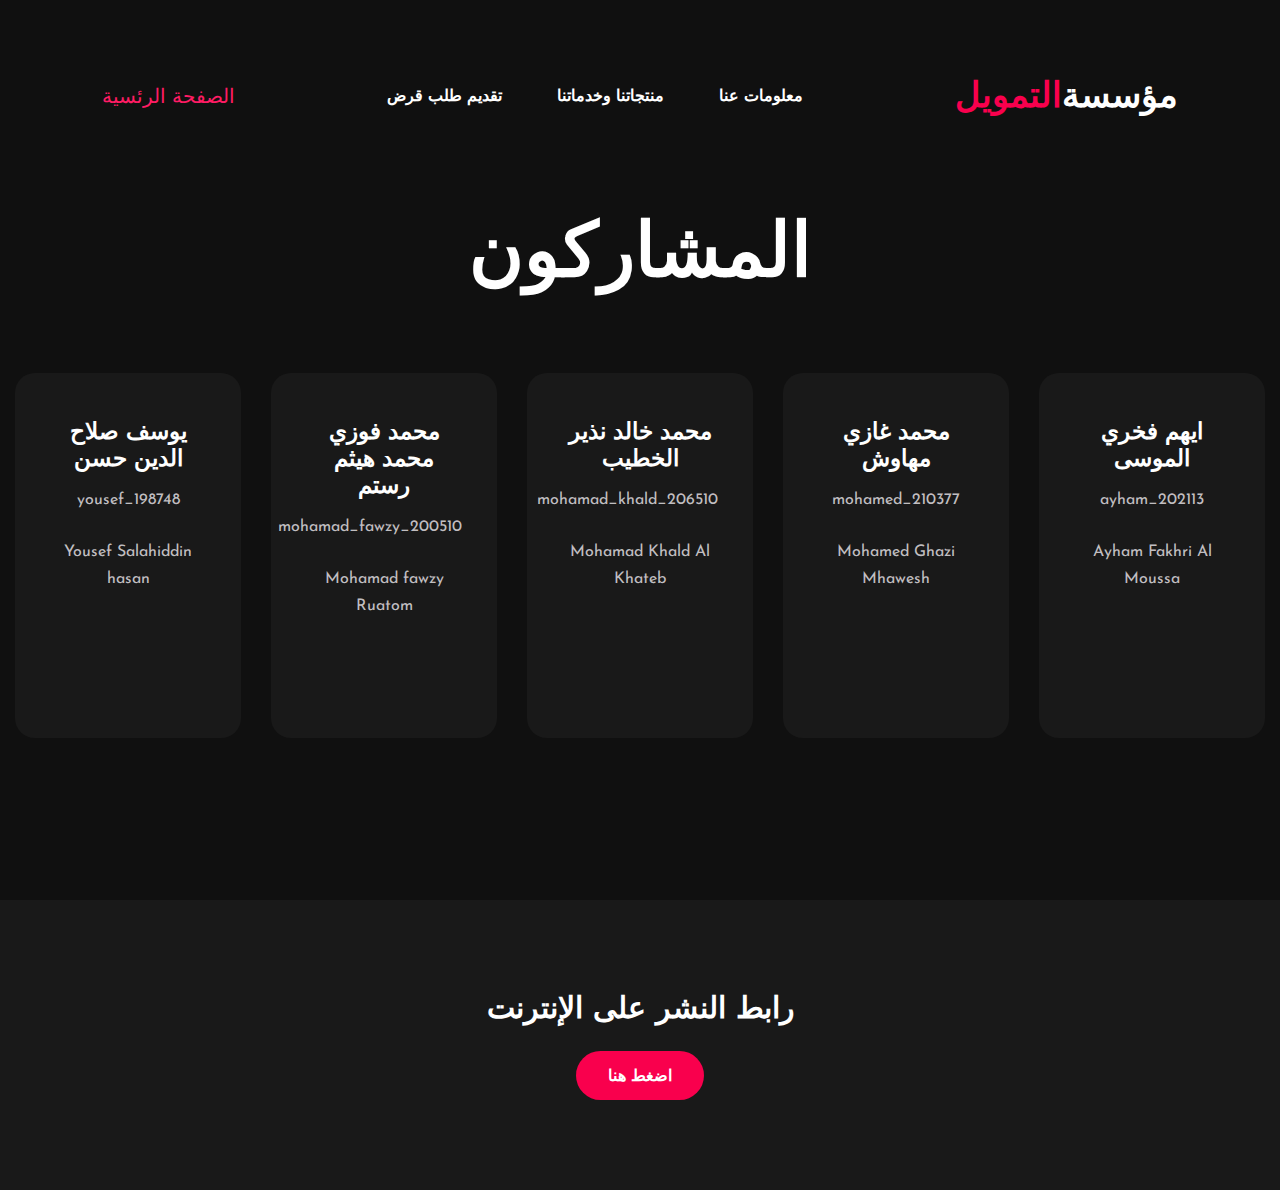
<file: index.html>
<!DOCTYPE html>
<html>
<head>
	<meta charset="utf-8">
	<title>Home</title>
	<link rel="stylesheet" type="text/css" href="css/style.css">

	<link rel="preconnect" href="https://fonts.gstatic.com">
  <link href="https://fonts.googleapis.com/css2?family=Josefin+Sans:ital,wght@0,100;0,200;0,300;0,400;0,500;0,600;0,700;1,100;1,200;1,300;1,400;1,500;1,600;1,700&display=swap" rel="stylesheet">

  <link rel="stylesheet" href="https://cdnjs.cloudflare.com/ajax/libs/font-awesome/5.15.3/css/all.min.css" integrity="sha512-iBBXm8fW90+nuLcSKlbmrPcLa0OT92xO1BIsZ+ywDWZCvqsWgccV3gFoRBv0z+8dLJgyAHIhR35VZc2oM/gI1w==" crossorigin="anonymous" referrerpolicy="no-referrer" />

</head>
<body>
	

	<div class="hero">
		<nav>
			<h2 class="logo">مؤسسة<span>التمويل</span></h2>
			<ul>
				
				<li><a href="aboutus.html">معلومات عنا</a></li>
				<li><a href="products.html">منتجاتنا وخدماتنا</a></li>
				<li><a href="Req_Loan.html">تقديم طلب قرض</a></li>
				
			</ul>
			<a href="index.html" class="btn">الصفحة الرئسية</a>
		</nav>
		<div class="service">
			<div class="title">
				<h2>المشاركون</h2>
			</div>
	
			<div class="box">
				<div class="card">
					<i class="far fa-user"></i>
					<h5>ايهم فخري الموسى</h5>
					<div class="pra">
						<p>ayham_202113</p>
						<p>Ayham Fakhri Al Moussa</p>
	
						
					</div>
				</div>
				
				
	
				<div class="card">
					<i class="far fa-user"></i>
					<h5>محمد غازي مهاوش</h5>
					<div class="pra">
						<p>mohamed_210377</p>
						<p>Mohamed Ghazi Mhawesh</p>
	
						
					</div>
				</div>
	
				<div class="card">
					<i class="far fa-user"></i>
					<h5>محمد خالد نذير الخطيب</h5>
					<div class="pra">
						<p>mohamad_khald_206510</p>
						<p>Mohamad Khald Al Khateb</p>
	
						
					</div>
				</div>
				<div class="card">
					<i class="far fa-user"></i>
					<h5>محمد فوزي محمد هيثم رستم </h5>
					<div class="pra">
						<p>mohamad_fawzy_200510</p>
						<p>Mohamad fawzy Ruatom</p>
	
						
					</div>
				</div>
				<div class="card">
					<i class="far fa-user"></i>
					<h5>يوسف صلاح الدين حسن </h5>
					<div class="pra">
						<p>yousef_198748</p>
						<p>Yousef Salahiddin hasan
						</p>
	
						
					</div>
				</div>
			</div>
		</div>

		
	</div>


	
	<div class="contact-me">
		<p>رابط النشر على الإنترنت</p>
		<a class="button-two" href="https://ayhamgitt.github.io/IWB202Homework/">اضغط هنا</a>
	</div>

</body>
</html>
</file>
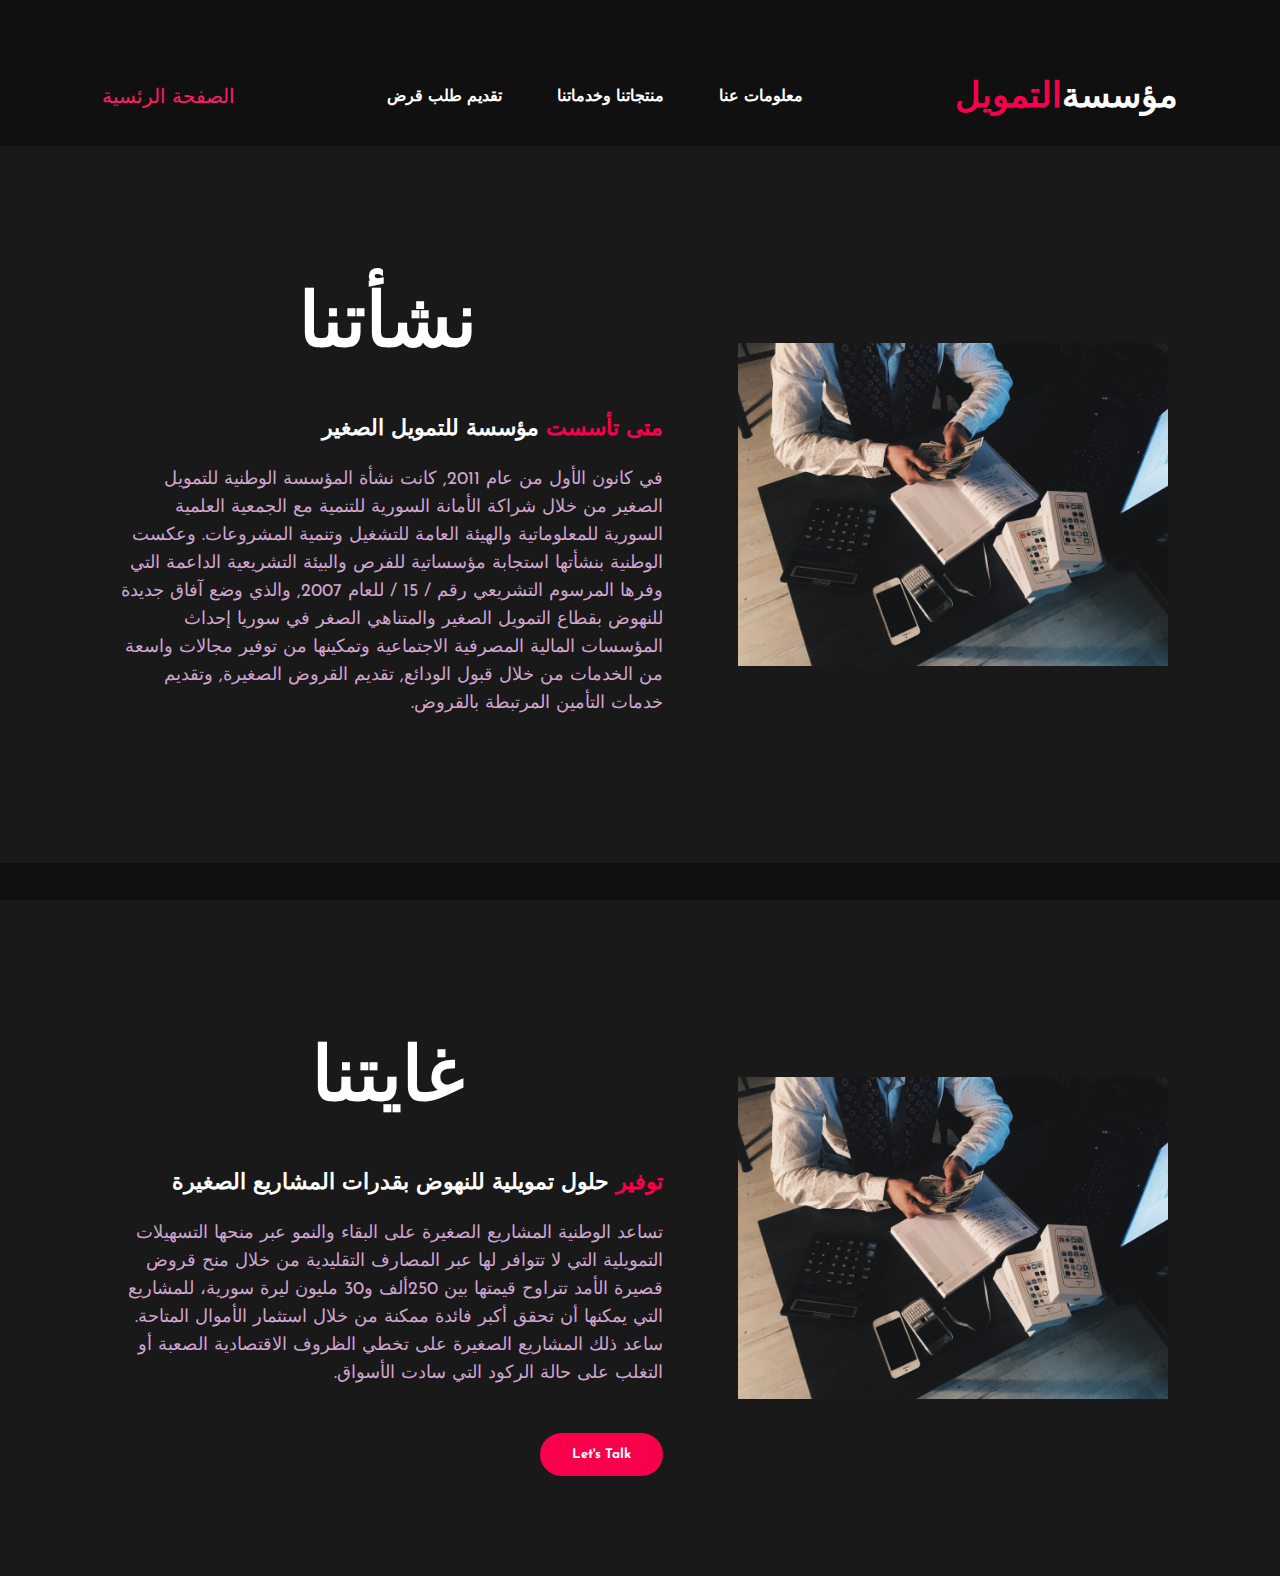
<file: aboutus.html>
<!DOCTYPE html>
<html>
<head>
	<meta charset="utf-8">
	<title>About us</title>
	<link rel="stylesheet" type="text/css" href="css/style.css">

	<link rel="preconnect" href="https://fonts.gstatic.com">
  <link href="https://fonts.googleapis.com/css2?family=Josefin+Sans:ital,wght@0,100;0,200;0,300;0,400;0,500;0,600;0,700;1,100;1,200;1,300;1,400;1,500;1,600;1,700&display=swap" rel="stylesheet">

  <link rel="stylesheet" href="https://cdnjs.cloudflare.com/ajax/libs/font-awesome/5.15.3/css/all.min.css" integrity="sha512-iBBXm8fW90+nuLcSKlbmrPcLa0OT92xO1BIsZ+ywDWZCvqsWgccV3gFoRBv0z+8dLJgyAHIhR35VZc2oM/gI1w==" crossorigin="anonymous" referrerpolicy="no-referrer" />

</head>
<body>
	

	<div class="hero">
		<nav>
			<h2 class="logo">مؤسسة<span>التمويل</span></h2>
			<ul>
				
				<li><a href="aboutus.html">معلومات عنا</a></li>
				<li><a href="products.html">منتجاتنا وخدماتنا</a></li>
				<li><a href="Req_Loan.html">تقديم طلب قرض</a></li>
				
			</ul>
			<a href="index.html" class="btn">الصفحة الرئسية</a>
		</nav>
        	
	<section class="about">
		<div class="main">
			<img src="img/main-img.jpg">
			<div class="about-text">
				<h2>نشأتنا</h2>
				<h5><span>متى تأسست </span>	

                    مؤسسة للتمويل الصغير </h5>
				<p>في كانون الأول من عام 2011, كانت نشأة المؤسسة الوطنية للتمويل الصغير من خلال شراكة الأمانة السورية للتنمية مع الجمعية العلمية السورية للمعلوماتية والهيئة العامة للتشغيل وتنمية المشروعات. وعكست الوطنية بنشأتها استجابة مؤسساتية للفرص والبيئة التشريعية الداعمة التي وفرها المرسوم التشريعي رقم / 15 / للعام 2007, والذي وضع آفاق جديدة للنهوض بقطاع التمويل الصغير والمتناهي الصغر في سوريا إحداث المؤسسات المالية المصرفية الاجتماعية وتمكينها من توفير مجالات واسعة من الخدمات من خلال قبول الودائع, تقديم القروض الصغيرة, وتقديم خدمات التأمين المرتبطة بالقروض.</p>
				
			</div>
            
		</div>
	</section>
		

		
	</div>

	
	<section class="about">
		<div class="main">
			<img src="img/main-img.jpg">
			<div class="about-text">
				<h2>غايتنا</h2>
				<h5> <span>توفير</span> حلول تمويلية للنهوض بقدرات المشاريع الصغيرة </h5>
				<p>تساعد الوطنية المشاريع الصغيرة على البقاء والنمو عبر منحها التسهيلات التمويلية التي لا تتوافر لها عبر المصارف التقليدية من خلال منح قروض قصيرة الأمد تتراوح قيمتها بين 250ألف و30 مليون ليرة سورية، للمشاريع التي يمكنها أن تحقق أكبر فائدة ممكنة من خلال استثمار الأموال المتاحة.  ساعد ذلك المشاريع الصغيرة على تخطي الظروف الاقتصادية الصعبة أو التغلب على حالة الركود التي سادت الأسواق.</p>
				<button type="button">Let's Talk</button>
			</div>
		</div>
	</section>
</body>
</html>
</file>
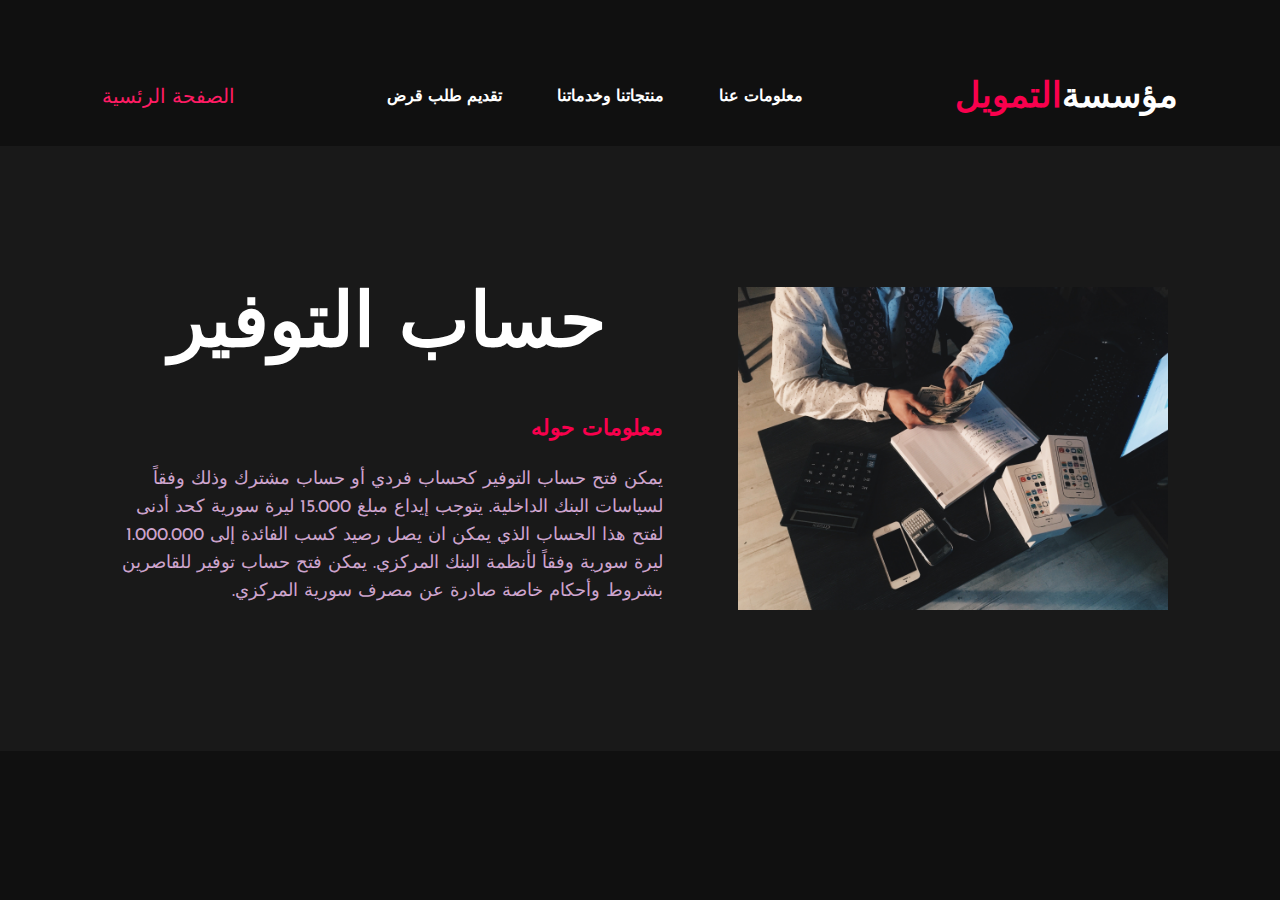
<file: product1.html>
<!DOCTYPE html>
<html>
<head>
	<meta charset="utf-8">
	<title>Saving Account</title>
	<link rel="stylesheet" type="text/css" href="css/style.css">

	<link rel="preconnect" href="https://fonts.gstatic.com">
  <link href="https://fonts.googleapis.com/css2?family=Josefin+Sans:ital,wght@0,100;0,200;0,300;0,400;0,500;0,600;0,700;1,100;1,200;1,300;1,400;1,500;1,600;1,700&display=swap" rel="stylesheet">

  <link rel="stylesheet" href="https://cdnjs.cloudflare.com/ajax/libs/font-awesome/5.15.3/css/all.min.css" integrity="sha512-iBBXm8fW90+nuLcSKlbmrPcLa0OT92xO1BIsZ+ywDWZCvqsWgccV3gFoRBv0z+8dLJgyAHIhR35VZc2oM/gI1w==" crossorigin="anonymous" referrerpolicy="no-referrer" />

</head>
<body>
	

	<div class="hero">
		<nav>
			<h2 class="logo">مؤسسة<span>التمويل</span></h2>
			<ul>
				
				<li><a href="aboutus.html">معلومات عنا</a></li>
				<li><a href="products.html">منتجاتنا وخدماتنا</a></li>
				<li><a href="Req_Loan.html">تقديم طلب قرض</a></li>
				
			</ul>
			<a href="index.html" class="btn">الصفحة الرئسية</a>
		</nav>
        <section class="about">
			<div class="main">
				<img src="img/main-img.jpg">
				<div class="about-text">
					<h2>حساب التوفير</h2>
					<h5><span>معلومات حوله </span>	
	
						 </h5>
					<p>يمكن فتح حساب التوفير كحساب فردي أو حساب مشترك وذلك وفقاً لسياسات البنك الداخلية.
                        يتوجب إيداع مبلغ 15.000 ليرة سورية كحد أدنى لفتح هذا الحساب الذي يمكن ان يصل رصيد كسب الفائدة إلى 1.000.000 ليرة سورية وفقاً لأنظمة البنك المركزي.
                        يمكن فتح حساب توفير للقاصرين بشروط وأحكام خاصة صادرة عن مصرف سورية المركزي.</p>
					
				</div>
				
			</div>
		</section>
            
     </div>




</body>
</html>
</file>
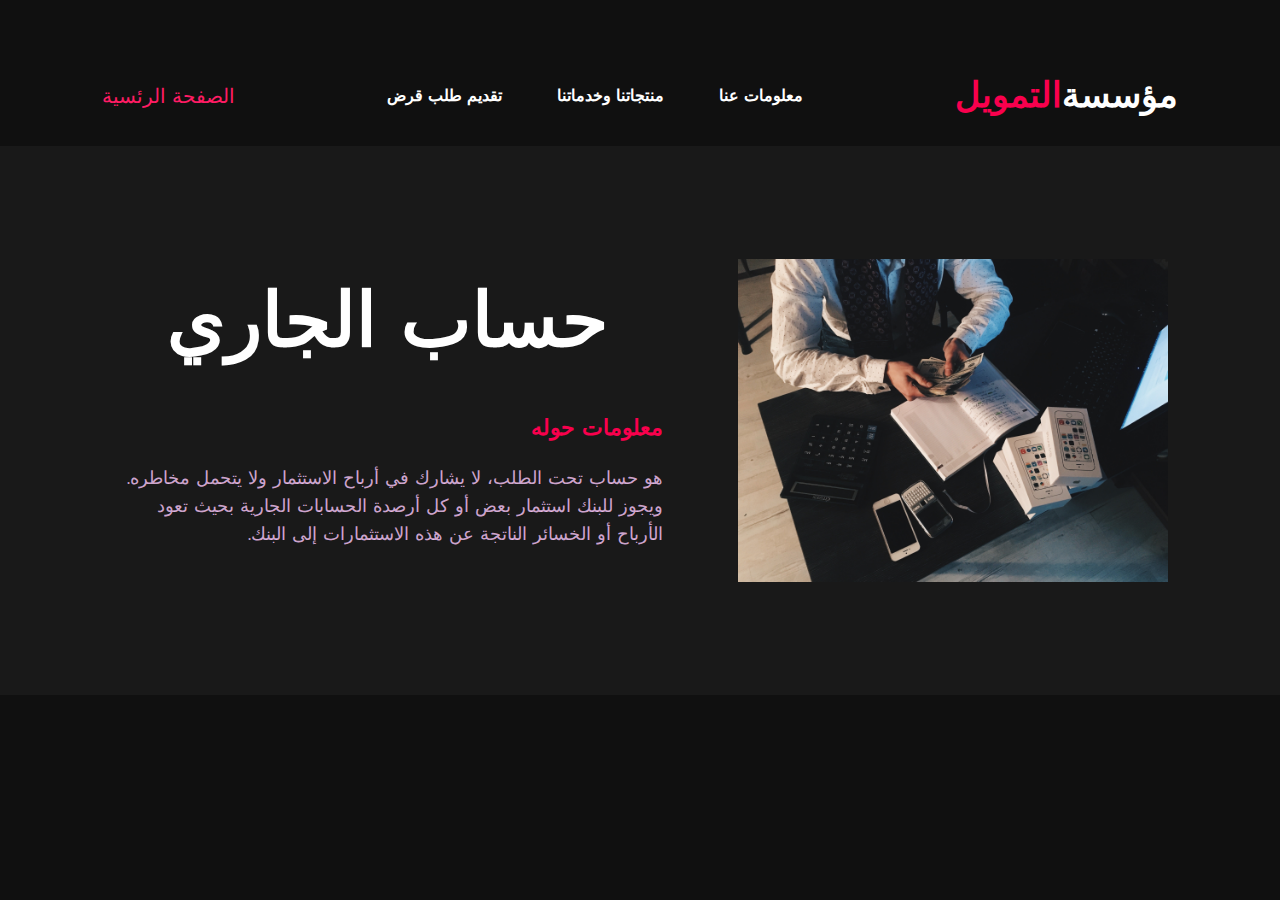
<file: product2.html>
<!DOCTYPE html>
<html>
<head>
	<meta charset="utf-8">
	<title>Current Account </title>
	<link rel="stylesheet" type="text/css" href="css/style.css">

	<link rel="preconnect" href="https://fonts.gstatic.com">
  <link href="https://fonts.googleapis.com/css2?family=Josefin+Sans:ital,wght@0,100;0,200;0,300;0,400;0,500;0,600;0,700;1,100;1,200;1,300;1,400;1,500;1,600;1,700&display=swap" rel="stylesheet">

  <link rel="stylesheet" href="https://cdnjs.cloudflare.com/ajax/libs/font-awesome/5.15.3/css/all.min.css" integrity="sha512-iBBXm8fW90+nuLcSKlbmrPcLa0OT92xO1BIsZ+ywDWZCvqsWgccV3gFoRBv0z+8dLJgyAHIhR35VZc2oM/gI1w==" crossorigin="anonymous" referrerpolicy="no-referrer" />

</head>
<body>
	

	<div class="hero">
		<nav>
			<h2 class="logo">مؤسسة<span>التمويل</span></h2>
			<ul>
				
				<li><a href="aboutus.html">معلومات عنا</a></li>
				<li><a href="products.html">منتجاتنا وخدماتنا</a></li>
				<li><a href="Req_Loan.html">تقديم طلب قرض</a></li>
				
			</ul>
			<a href="index.html" class="btn">الصفحة الرئسية</a>
		</nav>
        <section class="about">
			<div class="main">
				<img src="img/main-img.jpg">
				<div class="about-text">
					<h2>حساب الجاري</h2>
					<h5><span>معلومات حوله </span>	
	
						 </h5>
					<p>هو حساب تحت الطلب، لا يشارك في أرباح الاستثمار ولا يتحمل مخاطره. ويجوز للبنك استثمار بعض أو كل أرصدة الحسابات الجارية بحيث

                        تعود الأرباح أو الخسائر الناتجة عن هذه الاستثمارات إلى البنك.</p>
					
				</div>
				
			</div>
		</section>
            
     </div>




</body>
</html>
</file>
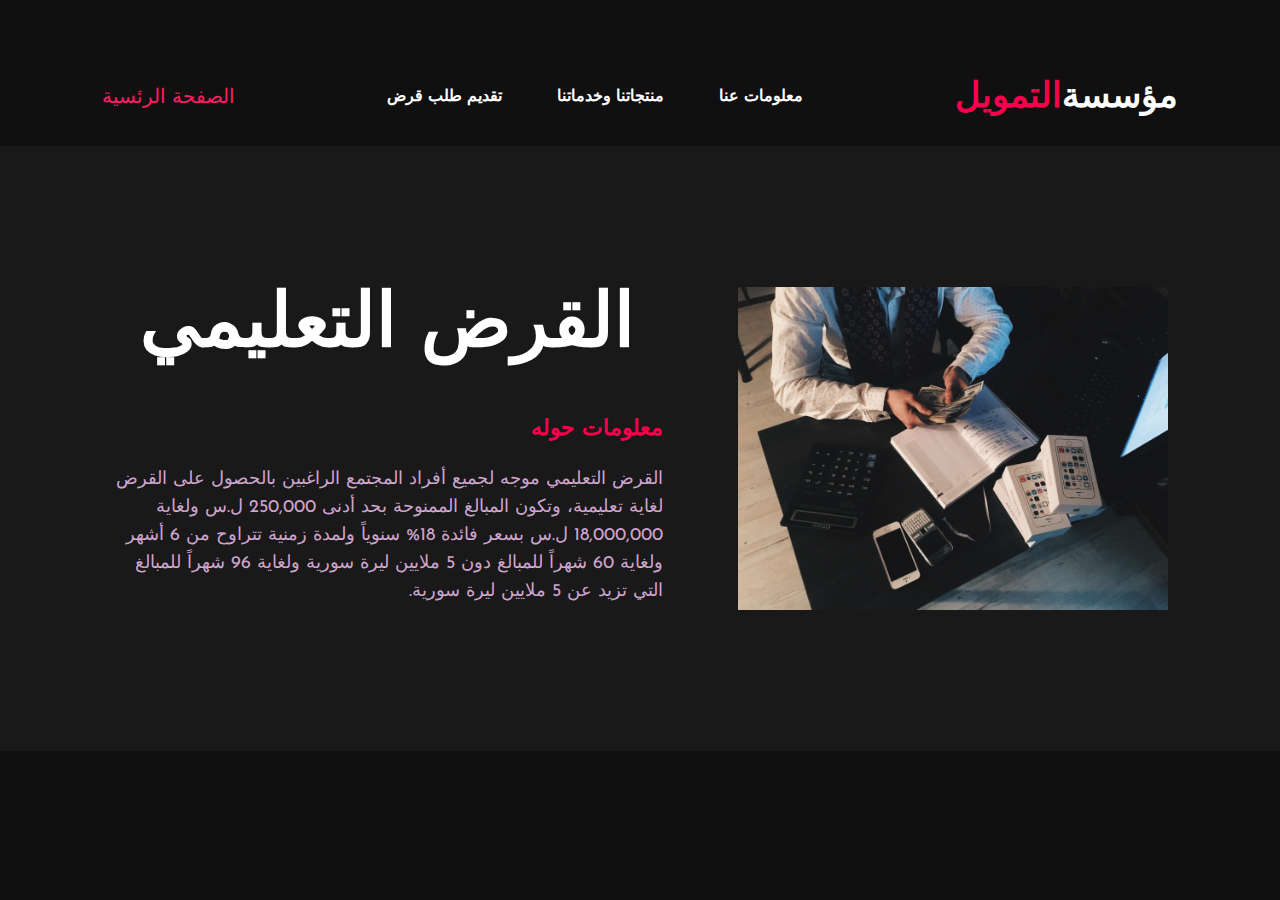
<file: product3.html>
<!DOCTYPE html>
<html>
<head>
	<meta charset="utf-8">
	<title> Educational Loan </title>
	<link rel="stylesheet" type="text/css" href="css/style.css">

	<link rel="preconnect" href="https://fonts.gstatic.com">
  <link href="https://fonts.googleapis.com/css2?family=Josefin+Sans:ital,wght@0,100;0,200;0,300;0,400;0,500;0,600;0,700;1,100;1,200;1,300;1,400;1,500;1,600;1,700&display=swap" rel="stylesheet">

  <link rel="stylesheet" href="https://cdnjs.cloudflare.com/ajax/libs/font-awesome/5.15.3/css/all.min.css" integrity="sha512-iBBXm8fW90+nuLcSKlbmrPcLa0OT92xO1BIsZ+ywDWZCvqsWgccV3gFoRBv0z+8dLJgyAHIhR35VZc2oM/gI1w==" crossorigin="anonymous" referrerpolicy="no-referrer" />

</head>
<body>
	

	<div class="hero">
		<nav>
			<h2 class="logo">مؤسسة<span>التمويل</span></h2>
			<ul>
				
				<li><a href="aboutus.html">معلومات عنا</a></li>
				<li><a href="products.html">منتجاتنا وخدماتنا</a></li>
				<li><a href="Req_Loan.html">تقديم طلب قرض</a></li>
				
			</ul>
			<a href="index.html" class="btn">الصفحة الرئسية</a>
		</nav>
        <section class="about">
			<div class="main">
				<img src="img/main-img.jpg">
				<div class="about-text">
					<h2>القرض التعليمي</h2>
					<h5><span>معلومات حوله </span>	
	
						 </h5>
					<p>القرض التعليمي موجه لجميع أفراد المجتمع الراغبين بالحصول على القرض لغاية تعليمية، وتكون المبالغ الممنوحة بحد أدنى 250,000 ل.س ولغاية 18,000,000 ل.س بسعر فائدة 18% سنوياً ولمدة زمنية تتراوح من 6 أشهر ولغاية 60 شهراً للمبالغ دون 5 ملايين ليرة سورية ولغاية 96 شهراً للمبالغ التي تزيد عن 5 ملايين ليرة سورية.
                        </p>
					
				</div>
				
			</div>
		</section>
            
     </div>




</body>
</html>
</file>
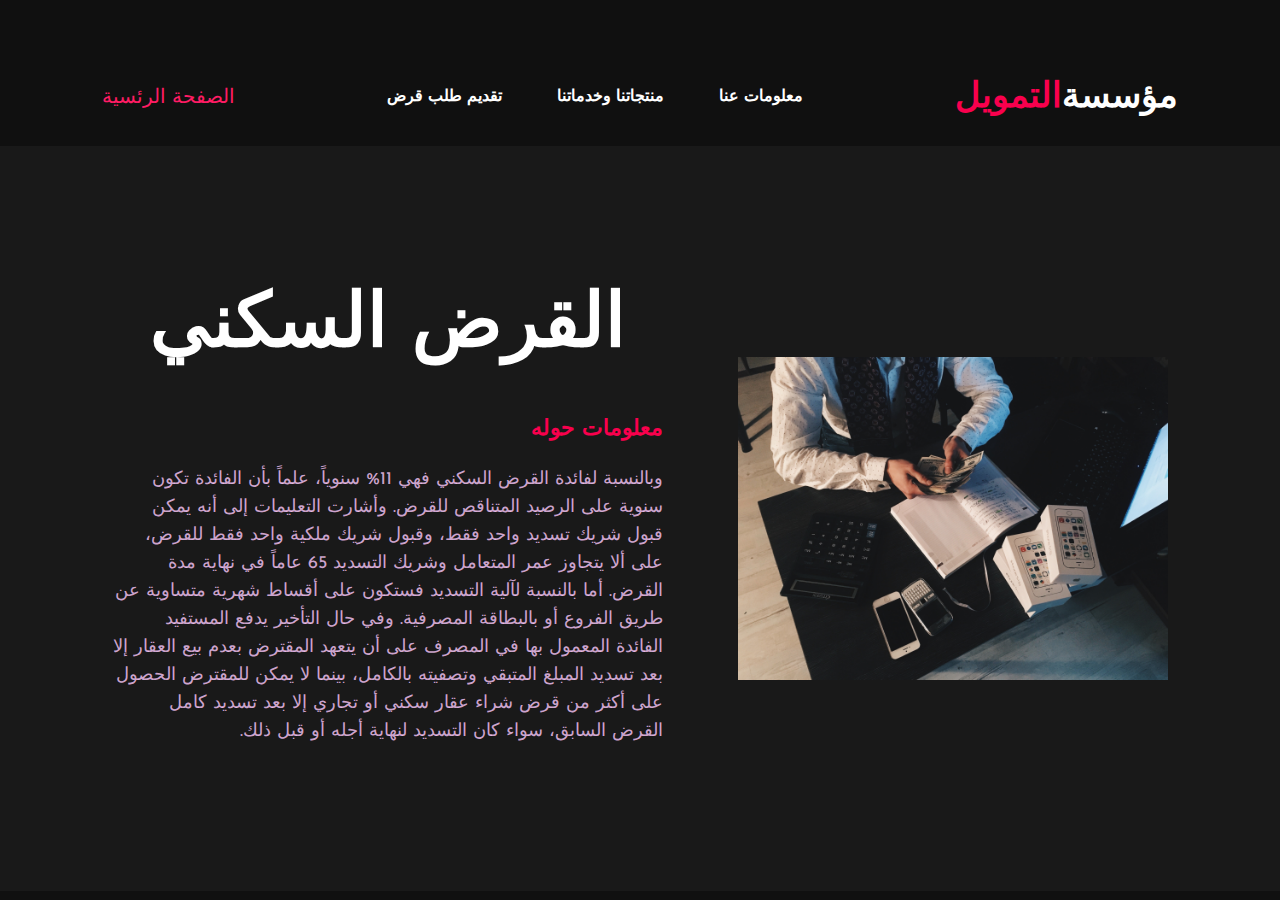
<file: product4.html>
<!DOCTYPE html>
<html>
<head>
	<meta charset="utf-8">
	<title> Home Loan</title>
	<link rel="stylesheet" type="text/css" href="css/style.css">

	<link rel="preconnect" href="https://fonts.gstatic.com">
  <link href="https://fonts.googleapis.com/css2?family=Josefin+Sans:ital,wght@0,100;0,200;0,300;0,400;0,500;0,600;0,700;1,100;1,200;1,300;1,400;1,500;1,600;1,700&display=swap" rel="stylesheet">

  <link rel="stylesheet" href="https://cdnjs.cloudflare.com/ajax/libs/font-awesome/5.15.3/css/all.min.css" integrity="sha512-iBBXm8fW90+nuLcSKlbmrPcLa0OT92xO1BIsZ+ywDWZCvqsWgccV3gFoRBv0z+8dLJgyAHIhR35VZc2oM/gI1w==" crossorigin="anonymous" referrerpolicy="no-referrer" />

</head>
<body>


	<div class="hero">
		<nav>
			<h2 class="logo">مؤسسة<span>التمويل</span></h2>
			<ul>
				
				<li><a href="aboutus.html">معلومات عنا</a></li>
				<li><a href="products.html">منتجاتنا وخدماتنا</a></li>
				<li><a href="Req_Loan.html">تقديم طلب قرض</a></li>
				
			</ul>
			<a href="index.html" class="btn">الصفحة الرئسية</a>
		</nav>
        <section class="about">
			<div class="main">
				<img src="img/main-img.jpg">
				<div class="about-text">
					<h2>القرض السكني</h2>
					<h5><span>معلومات حوله </span>	
	
						 </h5>
					<p>وبالنسبة لفائدة القرض السكني فهي 11% سنوياً، علماً بأن الفائدة تكون سنوية على الرصيد المتناقص للقرض.

                        وأشارت التعليمات إلى أنه يمكن قبول شريك تسديد واحد فقط، وقبول شريك ملكية واحد فقط للقرض، على ألا يتجاوز عمر المتعامل وشريك التسديد 65 عاماً في نهاية مدة القرض.
                        
                        أما بالنسبة لآلية التسديد فستكون على أقساط شهرية متساوية عن طريق الفروع أو بالبطاقة المصرفية.
                        
                        وفي حال التأخير يدفع المستفيد الفائدة المعمول بها في المصرف على أن يتعهد المقترض بعدم بيع العقار إلا بعد تسديد المبلغ المتبقي وتصفيته بالكامل، بينما لا يمكن للمقترض الحصول على أكثر من قرض شراء عقار سكني أو تجاري إلا بعد تسديد كامل القرض السابق، سواء كان التسديد لنهاية أجله أو قبل ذلك. </p>
					
				</div>
				
			</div>
		</section>
            
     </div>




</body>
</html>
</file>
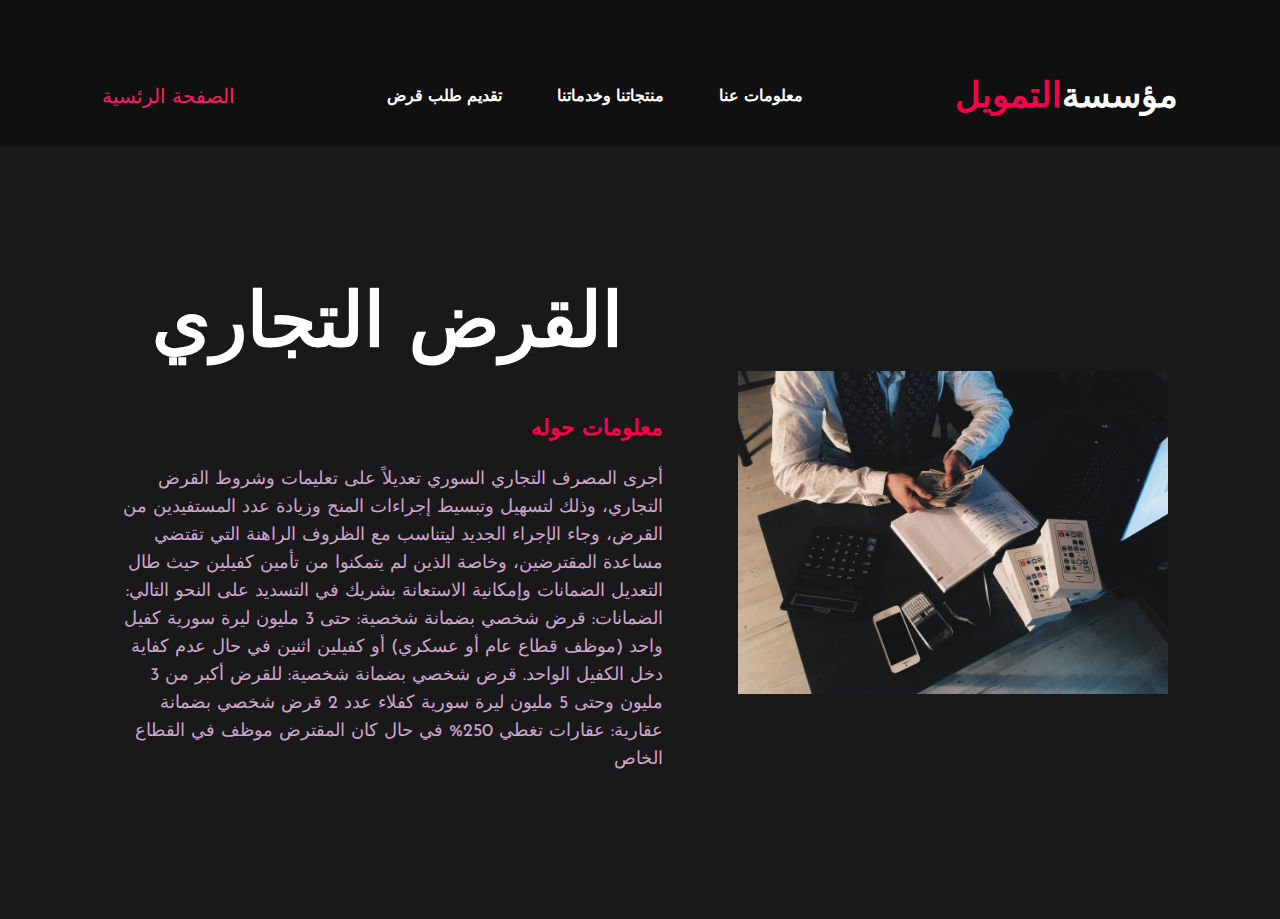
<file: product5.html>
<!DOCTYPE html>
<html>
<head>
	<meta charset="utf-8">
	<title>  commercial Loan</title>
	<link rel="stylesheet" type="text/css" href="css/style.css">

	<link rel="preconnect" href="https://fonts.gstatic.com">
  <link href="https://fonts.googleapis.com/css2?family=Josefin+Sans:ital,wght@0,100;0,200;0,300;0,400;0,500;0,600;0,700;1,100;1,200;1,300;1,400;1,500;1,600;1,700&display=swap" rel="stylesheet">

  <link rel="stylesheet" href="https://cdnjs.cloudflare.com/ajax/libs/font-awesome/5.15.3/css/all.min.css" integrity="sha512-iBBXm8fW90+nuLcSKlbmrPcLa0OT92xO1BIsZ+ywDWZCvqsWgccV3gFoRBv0z+8dLJgyAHIhR35VZc2oM/gI1w==" crossorigin="anonymous" referrerpolicy="no-referrer" />

</head>
<body>


	<div class="hero">
		<nav>
			<h2 class="logo">مؤسسة<span>التمويل</span></h2>
			<ul>
				
				<li><a href="aboutus.html">معلومات عنا</a></li>
				<li><a href="products.html">منتجاتنا وخدماتنا</a></li>
				<li><a href="Req_Loan.html">تقديم طلب قرض</a></li>
				
			</ul>
			<a href="index.html" class="btn">الصفحة الرئسية</a>
		</nav>
        <section class="about">
			<div class="main">
				<img src="img/main-img.jpg">
				<div class="about-text">
					<h2>القرض التجاري</h2>
					<h5><span>معلومات حوله </span>	
	
						 </h5>
					<p>

                        أجرى المصرف التجاري السوري تعديلاً على تعليمات وشروط القرض التجاري، وذلك لتسهيل وتبسيط إجراءات المنح وزيادة عدد المستفيدين من القرض، وجاء الإجراء الجديد ليتناسب مع الظروف الراهنة التي تقتضي مساعدة المقترضين، وخاصة الذين لم يتمكنوا من تأمين كفيلين حيث طال التعديل الضمانات وإمكانية الاستعانة بشريك في التسديد على النحو التالي:

الضمانات:

قرض شخصي بضمانة شخصية: حتى 3 مليون ليرة سورية كفيل واحد (موظف قطاع عام أو عسكري) أو كفيلين اثنين في حال عدم كفاية دخل الكفيل الواحد.
قرض شخصي بضمانة شخصية: للقرض أكبر من 3 مليون وحتى 5 مليون ليرة سورية كفلاء عدد 2
قرض شخصي بضمانة عقارية: عقارات تغطي 250% في حال كان المقترض موظف في القطاع الخاص

                    </p>
				</div>
				
			</div>
		</section>
            
     </div>




</body>
</html>
</file>
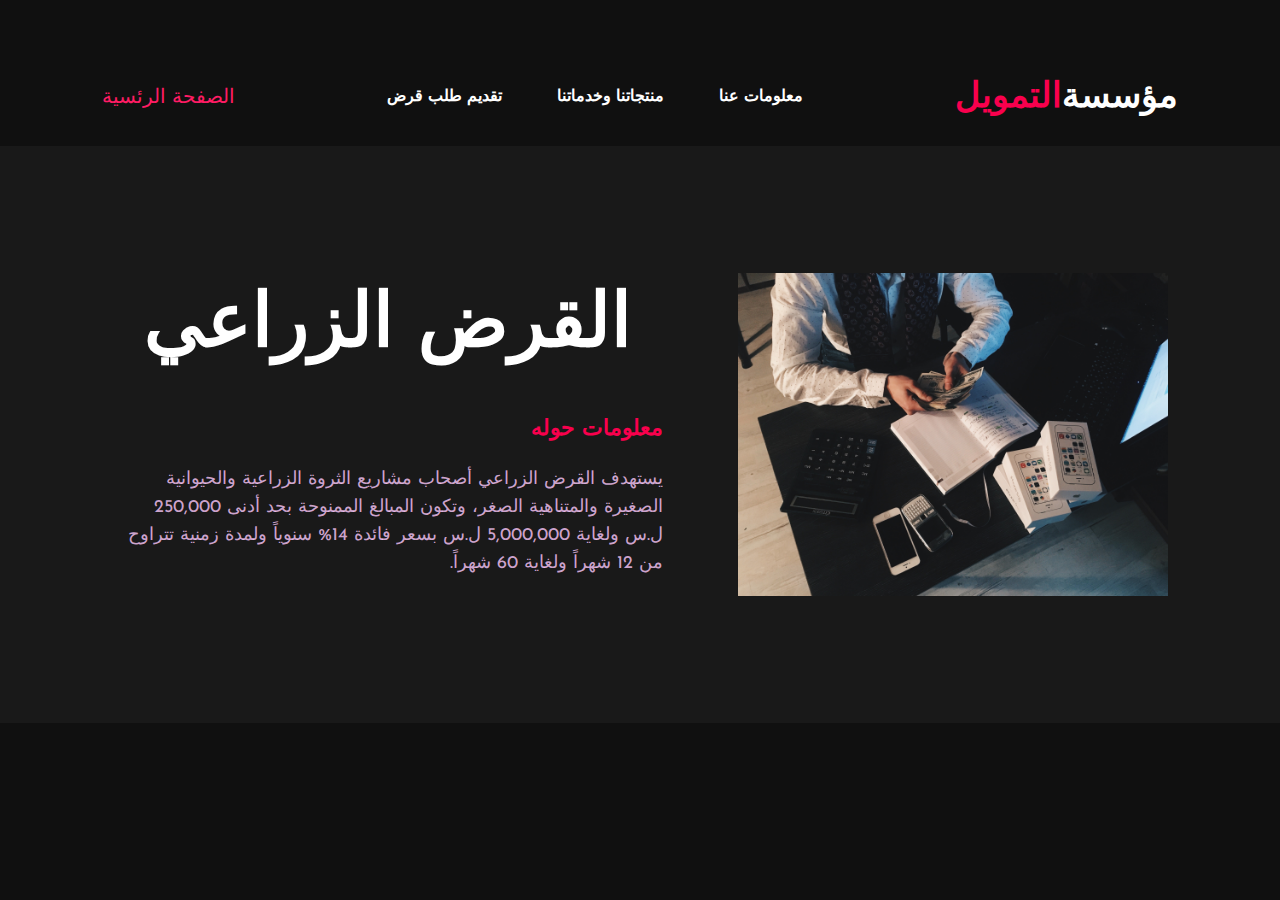
<file: product6.html>
<!DOCTYPE html>
<html>
<head>
	<meta charset="utf-8">
	<title> Agricultural Loan</title>
	<link rel="stylesheet" type="text/css" href="css/style.css">

	<link rel="preconnect" href="https://fonts.gstatic.com">
  <link href="https://fonts.googleapis.com/css2?family=Josefin+Sans:ital,wght@0,100;0,200;0,300;0,400;0,500;0,600;0,700;1,100;1,200;1,300;1,400;1,500;1,600;1,700&display=swap" rel="stylesheet">

  <link rel="stylesheet" href="https://cdnjs.cloudflare.com/ajax/libs/font-awesome/5.15.3/css/all.min.css" integrity="sha512-iBBXm8fW90+nuLcSKlbmrPcLa0OT92xO1BIsZ+ywDWZCvqsWgccV3gFoRBv0z+8dLJgyAHIhR35VZc2oM/gI1w==" crossorigin="anonymous" referrerpolicy="no-referrer" />

</head>
<body>
	

	<div class="hero">
		<nav>
			<h2 class="logo">مؤسسة<span>التمويل</span></h2>
			<ul>
				
				<li><a href="aboutus.html">معلومات عنا</a></li>
				<li><a href="products.html">منتجاتنا وخدماتنا</a></li>
				<li><a href="Req_Loan.html">تقديم طلب قرض</a></li>
				
			</ul>
			<a href="index.html" class="btn">الصفحة الرئسية</a>
		</nav>
        <section class="about">
			<div class="main">
				<img src="img/main-img.jpg">
				<div class="about-text">
					<h2>القرض الزراعي</h2>
					<h5><span>معلومات حوله </span>	
	
						 </h5>
					<p>يستهدف القرض الزراعي أصحاب مشاريع الثروة الزراعية والحيوانية الصغيرة والمتناهية الصغر، وتكون المبالغ الممنوحة بحد أدنى 250,000 ل.س ولغاية 5,000,000 ل.س بسعر فائدة 14% سنوياً ولمدة زمنية تتراوح من 12 شهراً ولغاية 60 شهراً. </p>
					
				</div>
				
			</div>
		</section>
            
     </div>




</body>
</html>
</file>
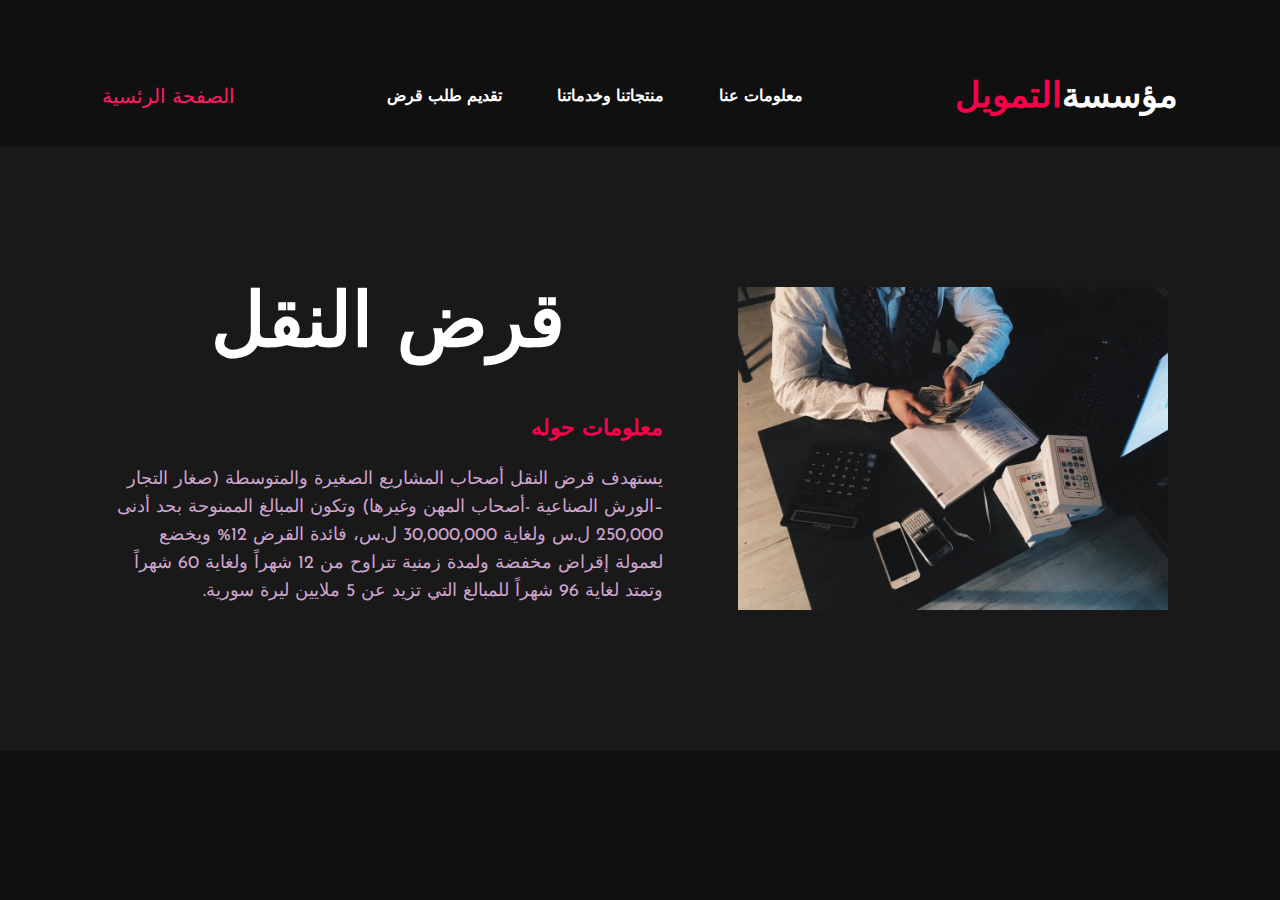
<file: product7.html>
<!DOCTYPE html>
<html>
<head>
	<meta charset="utf-8">
	<title> Transport  Loan</title>
	<link rel="stylesheet" type="text/css" href="css/style.css">

	<link rel="preconnect" href="https://fonts.gstatic.com">
  <link href="https://fonts.googleapis.com/css2?family=Josefin+Sans:ital,wght@0,100;0,200;0,300;0,400;0,500;0,600;0,700;1,100;1,200;1,300;1,400;1,500;1,600;1,700&display=swap" rel="stylesheet">

  <link rel="stylesheet" href="https://cdnjs.cloudflare.com/ajax/libs/font-awesome/5.15.3/css/all.min.css" integrity="sha512-iBBXm8fW90+nuLcSKlbmrPcLa0OT92xO1BIsZ+ywDWZCvqsWgccV3gFoRBv0z+8dLJgyAHIhR35VZc2oM/gI1w==" crossorigin="anonymous" referrerpolicy="no-referrer" />

</head>
<body>
	

	<div class="hero">
		<nav>
			<h2 class="logo">مؤسسة<span>التمويل</span></h2>
			<ul>
				
				<li><a href="aboutus.html">معلومات عنا</a></li>
				<li><a href="products.html">منتجاتنا وخدماتنا</a></li>
				<li><a href="Req_Loan.html">تقديم طلب قرض</a></li>
				
			</ul>
			<a href="index.html" class="btn">الصفحة الرئسية</a>
		</nav>
        <section class="about">
			<div class="main">
				<img src="img/main-img.jpg">
				<div class="about-text">
					<h2>قرض النقل</h2>
					<h5><span>معلومات حوله </span></h5>
                    <p>

                        يستهدف قرض النقل  أصحاب المشاريع الصغيرة والمتوسطة    (صغار التجار –الورش الصناعية -أصحاب المهن وغيرها) وتكون المبالغ الممنوحة بحد أدنى 250,000 ل.س ولغاية 30,000,000 ل.س، فائدة القرض  12% ويخضع لعمولة إقراض مخفضة ولمدة زمنية تتراوح من 12 شهراً ولغاية 60 شهراً وتمتد لغاية 96 شهراً للمبالغ التي تزيد عن 5 ملايين ليرة سورية.

                    </p>	
	
						 

				</div>
				
			</div>
		</section>
            
     </div>




</body>
</html>
</file>
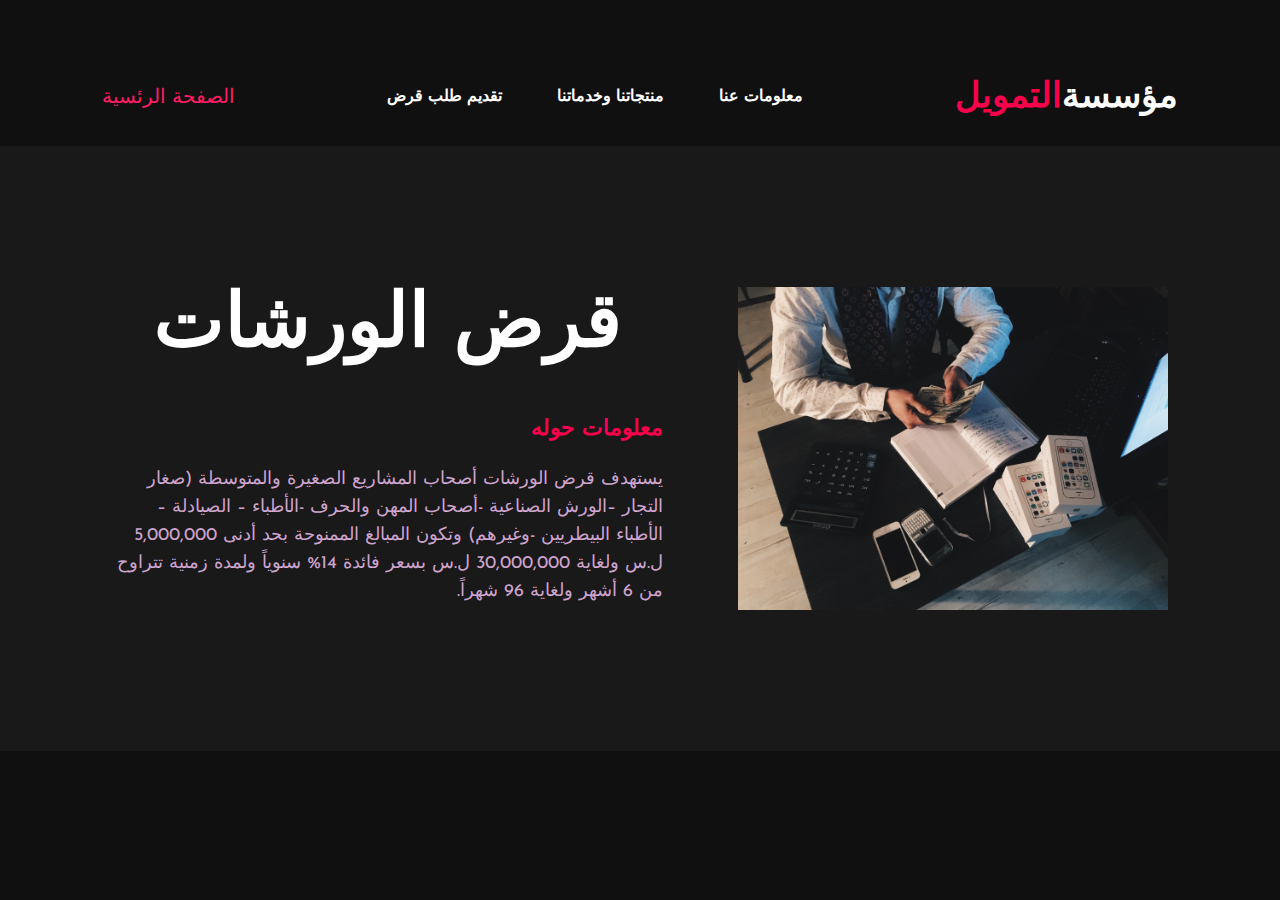
<file: product8.html>
<!DOCTYPE html>
<html>
<head>
	<meta charset="utf-8">

	<title> Workshop   Loan</title>
	<link rel="stylesheet" type="text/css" href="css/style.css">

	<link rel="preconnect" href="https://fonts.gstatic.com">
  <link href="https://fonts.googleapis.com/css2?family=Josefin+Sans:ital,wght@0,100;0,200;0,300;0,400;0,500;0,600;0,700;1,100;1,200;1,300;1,400;1,500;1,600;1,700&display=swap" rel="stylesheet">

  <link rel="stylesheet" href="https://cdnjs.cloudflare.com/ajax/libs/font-awesome/5.15.3/css/all.min.css" integrity="sha512-iBBXm8fW90+nuLcSKlbmrPcLa0OT92xO1BIsZ+ywDWZCvqsWgccV3gFoRBv0z+8dLJgyAHIhR35VZc2oM/gI1w==" crossorigin="anonymous" referrerpolicy="no-referrer" />

</head>
<body>
	

	<div class="hero">
		<nav>
			<h2 class="logo">مؤسسة<span>التمويل</span></h2>
			<ul>
				
				<li><a href="aboutus.html">معلومات عنا</a></li>
				<li><a href="products.html">منتجاتنا وخدماتنا</a></li>
				<li><a href="Req_Loan.html">تقديم طلب قرض</a></li>
				
			</ul>
			<a href="index.html" class="btn">الصفحة الرئسية</a>
		</nav>
        <section class="about">
			<div class="main">
				<img src="img/main-img.jpg">
				<div class="about-text">
					<h2>قرض الورشات</h2>
					<h5><span>معلومات حوله </span></h5>
                    <p>

                        يستهدف قرض الورشات    أصحاب المشاريع الصغيرة والمتوسطة (صغار التجار –الورش الصناعية -أصحاب المهن والحرف -الأطباء – الصيادلة – الأطباء البيطريين -وغيرهم) وتكون المبالغ الممنوحة بحد أدنى 5,000,000 ل.س ولغاية 30,000,000 ل.س بسعر فائدة 14% سنوياً ولمدة زمنية تتراوح من 6 أشهر ولغاية 96 شهراً.

                    </p>	
	
						 

				</div>
				
			</div>
		</section>
            
     </div>




</body>
</html>
</file>
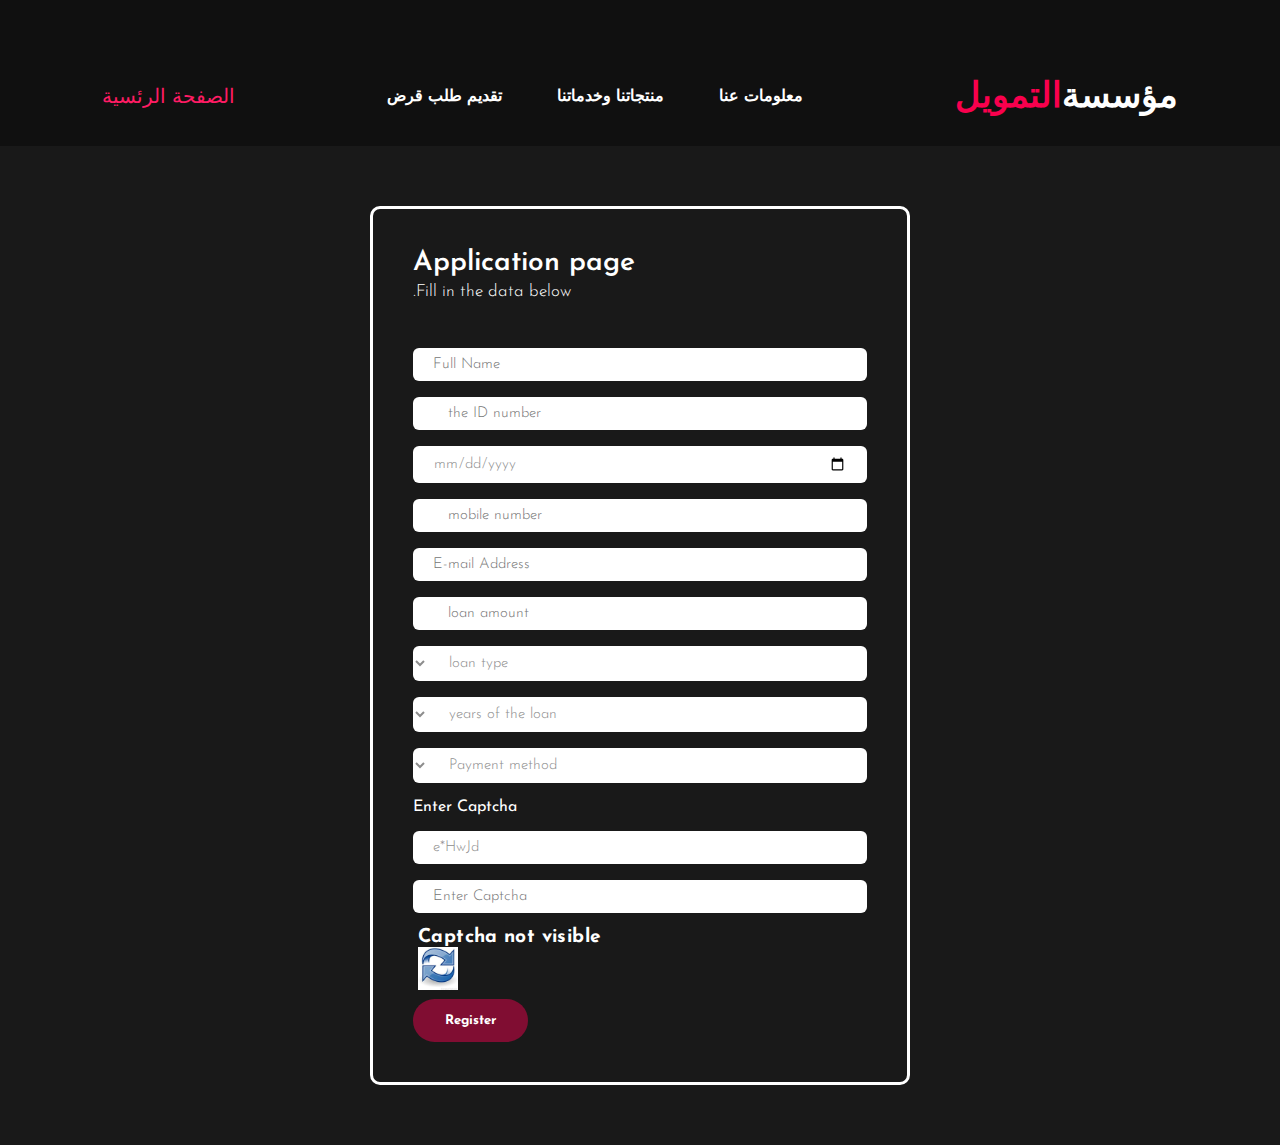
<file: Req_Loan.html>
<!DOCTYPE html>
<html>
<head>
  <meta charset="utf-8">
	<title>Application page</title>
	<link rel="stylesheet" type="text/css" href="css/style.css">

	<link rel="preconnect" href="https://fonts.gstatic.com">
  <link href="https://fonts.googleapis.com/css2?family=Josefin+Sans:ital,wght@0,100;0,200;0,300;0,400;0,500;0,600;0,700;1,100;1,200;1,300;1,400;1,500;1,600;1,700&display=swap" rel="stylesheet">

  <link rel="stylesheet" href="https://cdnjs.cloudflare.com/ajax/libs/font-awesome/5.15.3/css/all.min.css" integrity="sha512-iBBXm8fW90+nuLcSKlbmrPcLa0OT92xO1BIsZ+ywDWZCvqsWgccV3gFoRBv0z+8dLJgyAHIhR35VZc2oM/gI1w==" crossorigin="anonymous" referrerpolicy="no-referrer" />

</head>
<body>
	

	<div class="hero">
		<nav>
			<h2 class="logo">مؤسسة<span>التمويل</span></h2>
			<ul>
				
				<li><a href="aboutus.html">معلومات عنا</a></li>
				<li><a href="products.html">منتجاتنا وخدماتنا</a></li>
				<li><a href="Req_Loan.html">تقديم طلب قرض</a></li>
				
			</ul>
			<a href="index.html" class="btn">الصفحة الرئسية</a>
		</nav>
        

          

          <div class="form-body">
            <div class="row">
                <div class="form-holder">
                    <div class="form-content">
                        <div class="form-items">
                            <h3>Application page</h3>
                            <p>Fill in the data below.</p>
                            <form class="requires-validation" action="result.html" >
    
                                <div class="col-md-12">
                                   <input class="form-control" type="text" name="name" id="fullName" placeholder="Full Name" required>
                                   <div class="valid-feedback d-none" id="validName">Username field is valid!</div>
                                   <div class="invalid-feedback d-none" id="invalidName">Username field cannot be blank!</div>
                                </div>

                                <div class="col-md-12">
                                  <input class="form-control" type="number" name="id" id="personalId" placeholder="the ID number" required>
                                  <div class="valid-feedback d-none" id="validId">the IDnumber field is valid!</div>
                                  <div class="invalid-feedback d-none" id="invalidId">the IDnumber field cannot be blank!</div>
                               </div>

                               <div class="col-md-12">
                                <input class="form-control" type="date" name="date" id="date" placeholder="date of Birth" required>
                                <div class="valid-feedback d-none" id="validDate">the date of Birth field is valid!</div>
                                <div class="invalid-feedback d-none" id="invalidDate">the date of Birth field cannot be blank!</div>
                             </div>

                             <div class="col-md-12">
                              <input class="form-control" type="number" name="number" id="mobile" placeholder="mobile number" required>
                               <div class="valid-feedback d-none" id="mobileValid">mobile number is valid!</div>
                               <div class="invalid-feedback d-none" id="mobileInvalid">mobile number is invalid!</div>
                          </div>
    
                                <div class="col-md-12">
                                    <input class="form-control" type="email" name="email" id="email" placeholder="E-mail Address" required>
                                     <div class="valid-feedback d-none" id="validEmail"> the Email field is valid!</div>
                                     <div class="invalid-feedback d-none" id="invalidEmail">the Email field cannot be blank!</div>
                                </div>

                                <div class="col-md-12">
                                  <input class="form-control" type="number" max="10000000" min="1000000" name="amount" id="loanAmount" placeholder="loan amount" required>
                                   <div class="valid-feedback d-none" id="loanValid">the loan amount is valid!</div>
                                   <div class="invalid-feedback d-none" id="loanInvalid">the loan amount is invalid!</div>
                              </div>
    
                               <div class="col-md-12">
                                    <select class="form-select mt-3" name="loanType" id="loanType" required>
                                          <option value="">loan type</option>
                                          <option value="حساب التوفير">حساب التوفير</option>
                                          <option value="الحساب التجاري">الحساب التجاري</option>
                                          <option value="القرض التعليمي">القرض التعليمي</option>
                                          <option value="القرض السكني">القرض السكني</option>
                                          <option value="القرض الزراعي">القرض الزراعي</option>
                                          <option value="القرض التجاري">القرض التجاري</option>
                                          <option value="القرض النقل">القرض النقل</option>
                                          <option value="القرض الورشات">القرض الورشات</option>
                                          
                                   </select>
                                    <div class="valid-feedback d-none" id="validLoanType">You selected a loan type!</div>
                                    <div class="invalid-feedback d-none" id="invalidLoanType">Please select a loan type!</div>
                               </div>
                               
                               <div class="col-md-12">
                                <select class="form-select mt-3" name="loanYear" id="loanYears" required>
                                      <option selected disabled value="">years of the loan</option>
                                      <option value="3">3</option>
                                      <option value="5">5</option>
                                      <option value="10">10</option>
                                      <option value="20">20</option>
                                      
                                </select>
                                <div class="valid-feedback d-none" id="validLoanYears">You selected a years of the loan!</div>
                                <div class="invalid-feedback d-none" id="invalidLoanYears">Please select a years of the loan!</div>
                           </div>

                           <div class="col-md-12">
                            <select class="form-select mt-3" name="paymentMethod" id="paymentMethod" required>
                                  <option value="">Payment method</option>
                                  <option value="شهرية">شهرية</option>
                                  <option value="ربعية">ربعية</option>
                                  <option value="سنوية">سنوية</option>
                                  
                           </select>
                            <div class="valid-feedback d-none" id="validpaymentMethod">You selected a Payment method!</div>
                            <div class="invalid-feedback d-none" id="invalidpaymentMethod">Please select a Payment method!</div>
                       </div>
                       <br>
                       <label>Enter Captcha</label>
                       <div class="form-row">
                         <div class="form-group col-md-6">
                           <input type="text" class="form-control" id="capt" readonly>
                         </div>
                         <div class="form-group col-md-6">
                           <input type="text" class="form-control" id="checkCap" placeholder="Enter Captcha">
                         </div>
                         <div class="valid-feedback d-none" id="validCaptcha">Captcha codes match</div>
                          <div class="invalid-feedback d-none" id="invalidCaptch">Captcha codes does not match!</div>
                       <div class="Captcha"> 
                        
                        <h6>Captcha not visible 
                        </h6>
                        <img src="img/refresh.jpg" width="40px" onclick="cap()">
                      </div>
                       </div>
                       
    
    
                               
                      
    
                                <div class="form-button mt-3">
                                    <button id="submit" type="submit" disabled="disabled">Register</button>
                                </div>
                                
                            </form>
                        </div>
                    </div>
                </div>
            </div>
        </div>
    
	</div>


	<script type="text/javascript">
    function cap(){
      var alpha = ['A','B','C','D','E','F','G','H','I','J','K','L','M','N','O','P','Q','R','S','T','U','V'
                   ,'W','X','Y','Z','1','2','3','4','5','6','7','8','9','0','a','b','c','d','e','f','g','h','i',
                   'j','k','l','m','n','o','p','q','r','s','t','u','v','w','x','y','z', '!','@','#','$','%','^','&','*','+'];
                   var a = alpha[Math.floor(Math.random()*71)];
                   var b = alpha[Math.floor(Math.random()*71)];
                   var c = alpha[Math.floor(Math.random()*71)];
                   var d = alpha[Math.floor(Math.random()*71)];
                   var e = alpha[Math.floor(Math.random()*71)];
                   var f = alpha[Math.floor(Math.random()*71)];
  
                   var final = a+b+c+d+e+f;
                   document.getElementById("capt").value=final;
                   document.getElementById("checkCap").value = '';

                 }
                 function validcap(){
                  var stg1 = document.getElementById('capt').value;
                  var stg2 = document.getElementById('textinput').value;
                  if(stg1==stg2){
                    alert("Form is validated Succesfully");
                    return true;
                  }else{
                    alert("Please enter a valid captcha");
                    return false;
                  }
                 }

                 cap();
  </script>

<script src="js/myFunctions.js"></script>


</body>
</html>
</file>
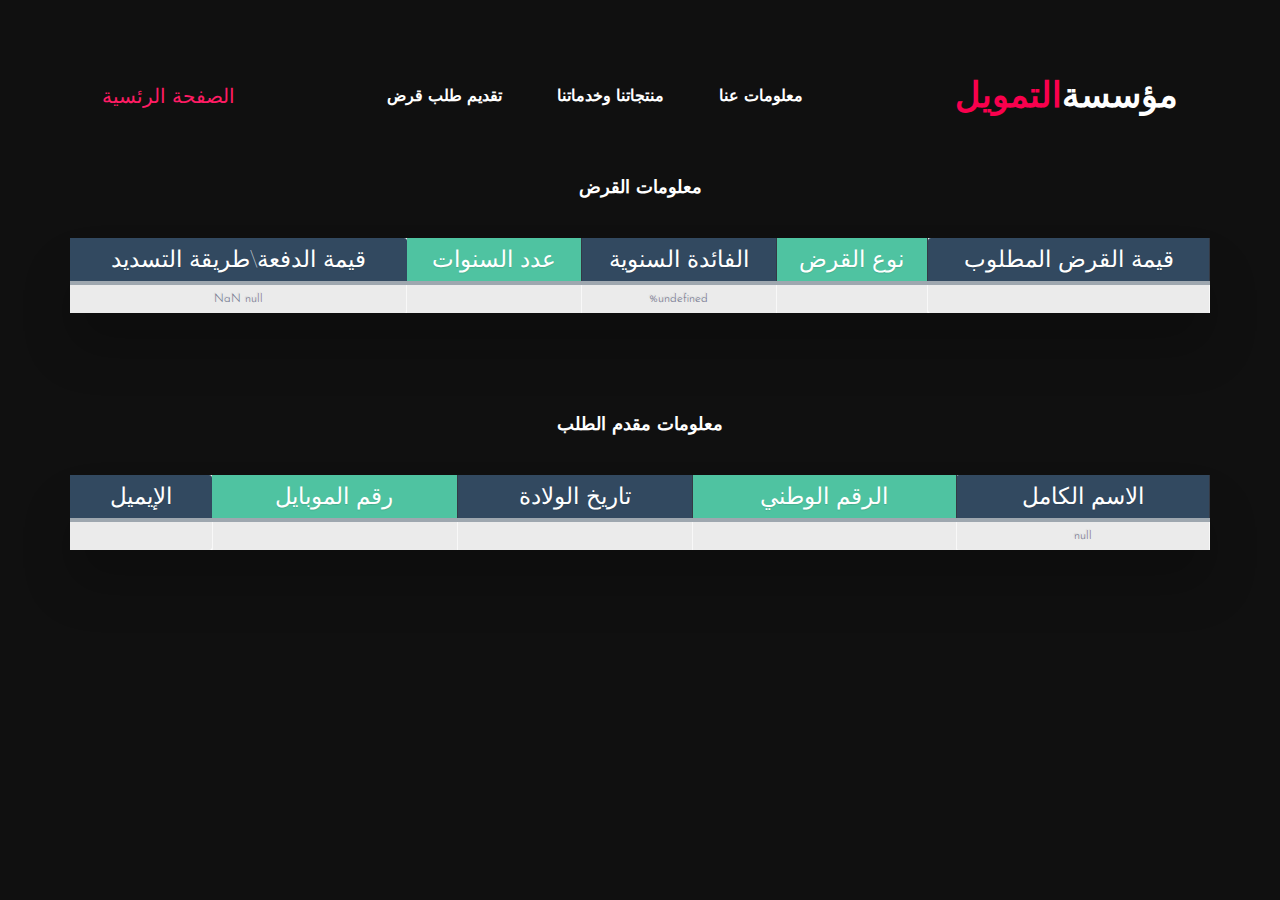
<file: result.html>
<!DOCTYPE html>
<html>
<head>
    <meta charset="utf-8">
	<title>Result</title>
	<link rel="stylesheet" type="text/css" href="css/style.css">

	<link rel="preconnect" href="https://fonts.gstatic.com">
  <link href="https://fonts.googleapis.com/css2?family=Josefin+Sans:ital,wght@0,100;0,200;0,300;0,400;0,500;0,600;0,700;1,100;1,200;1,300;1,400;1,500;1,600;1,700&display=swap" rel="stylesheet">

  <link rel="stylesheet" href="https://cdnjs.cloudflare.com/ajax/libs/font-awesome/5.15.3/css/all.min.css" integrity="sha512-iBBXm8fW90+nuLcSKlbmrPcLa0OT92xO1BIsZ+ywDWZCvqsWgccV3gFoRBv0z+8dLJgyAHIhR35VZc2oM/gI1w==" crossorigin="anonymous" referrerpolicy="no-referrer" />

</head>
<body>
	

	<div class="hero">
		<nav>
			<h2 class="logo">مؤسسة<span>التمويل</span></h2>
			<ul>
				
				<li><a href="aboutus.html">معلومات عنا</a></li>
				<li><a href="products.html">منتجاتنا وخدماتنا</a></li>
				<li><a href="Req_Loan.html">تقديم طلب قرض</a></li>
				
			</ul>
			<a href="index.html" class="btn">الصفحة الرئسية</a>
		</nav>
		<h2> معلومات القرض</h2>
<div class="table-wrapper">
    <table class="fl-table">
        <thead>
        <tr>
            <th>قيمة القرض المطلوب</th>
            <th>نوع القرض </th>
            <th>الفائدة السنوية</th>
            <th>عدد السنوات</th>
            <th>قيمة الدفعة\طريقة التسديد</th>
        </tr>
        </thead>
        <tbody>
        <tr>
            <td id="loanAmount"></td>
            <td id="loanType"> </td>
            <td id="loanFaeda"></td>
            <td id="loanYear">  </td>
            <td id="paymentMethod"></td>
        </tr>
        
        
        <tbody>
    </table>
</div>
<h2>  معلومات مقدم الطلب</h2>
<div class="table-wrapper">
    <table class="fl-table">
        <thead>
        <tr>
            <th>الاسم الكامل</th>
            <th> الرقم الوطني </th>
            <th> تاريخ الولادة</th>
            <th> رقم الموبايل</th>
            <th> الإيميل </th>
        </tr>
        </thead>
        <tbody>
        <tr>
            <td id="name"></td>
            <td id="personalId"> </td>
            <td id="date"></td>
            <td id="mobile">  </td>
            <td id="email"> </td>
        </tr>
        
        
        <tbody>
    </table>
</div>

		
	</div>


    <script src="js/myFunctions.js"></script>

    <script>


        var loanFaeda = {'حساب التوفير': '5', 'حساب الجاري' : '5', 'القرض التعليمي': '10', 'القرض السكني': '11', 'القرض السكني': '18', 'القرض الزراعي': '14', 'قرض النقل' : '12', 'قرض الورشات' : '14'};

        var loanFirstPay = {'شهرية' : '12', 'ربعية' : '4', 'سنوية' : '1'};


        var url_string = window.location;
        var url = new URL(url_string);

        var name = url.searchParams.get('name');
        var personalId = url.searchParams.get('id');
        var date = url.searchParams.get('date');
        var mobile = url.searchParams.get('number');
        var email = url.searchParams.get('email');
        var loanAmount = url.searchParams.get('amount');
        var loanType = url.searchParams.get('loanType');
        var loanYear = url.searchParams.get('loanYear');
        var paymentMethod = url.searchParams.get('paymentMethod');


        document.getElementById('name').innerHTML = name;

        document.getElementById('personalId').innerHTML = personalId;
        
        document.getElementById('date').innerHTML = date;
        
        document.getElementById('mobile').innerHTML = mobile;
        
        document.getElementById('email').innerHTML = email;
        
        document.getElementById('loanAmount').innerHTML = loanAmount;
        
        document.getElementById('loanType').innerHTML = loanType;
        
        document.getElementById('loanYear').innerHTML = loanYear;
        
        document.getElementById('loanFaeda').innerHTML = loanFaeda[loanType] + '%';

        var percent = (loanAmount/loanYear + loanAmount/loanYear*loanFaeda[loanType]/100)/loanFirstPay[paymentMethod];


        document.getElementById('paymentMethod').innerHTML = Math.round(percent) + ' ' + paymentMethod;


        </script>

</body>
</html>
</file>
<file: css/style.css>
*{
	padding: 0;
	margin: 0;
	font-family: 'Josefin Sans', sans-serif;
	box-sizing: border-box;
	direction: rtl;
	
    
    
}
.hero{
	height: 100vh;
	width: 100%;
	background-color: #101010;

}
nav{
	
	display: flex;
	align-items: center;
	justify-content: space-between;
	padding-top: 45px;
	padding-left: 8%;
	padding-right: 8%;
}
.btn{
	text-decoration: none;
	color:#ff1c64;
	font-size: 20px;
}
.logo{
	color: white;
	font-size: 35px;
	letter-spacing: 1px;
	cursor: pointer;
}
span{
	color: #f9004d;
}
nav ul li{
	list-style-type: none;
	display: inline-block;
	padding: 10px  25px;
}
nav ul li a{
	color: white;
	text-decoration: none;
	font-weight: bold;
	text-transform: capitalize;
}
nav ul li a:hover{
	color: #f9004d;
	transition: .4s;
}



h1{
	color: white;
	margin: 20px 0px 20px;
	font-size: 75px;
}
h3{
	color: white;
	font-size: 25px;
	margin-bottom: 50px;
}
h4{
	color: #fcfc;
	letter-spacing: 2px;
	font-size: 20px;
}
a {
	color: rgba(255, 254, 255, 0.8);
	text-decoration: none;
  }


.about{
	width: 100%;
	padding: 100px 0px;
	background-color: #191919;
}
.about img{
	height: auto;
	width: 430px;
}
.about-text{
	width: 550px;
}
.main{
	width: 1130px;
	max-width: 95%;
	margin: 0 auto;
	display: flex;
	align-items: center;
	justify-content: space-around;
}
.about-text h2{
	color: white;
	font-size: 75px;
	text-transform: capitalize;
	margin-bottom: 20px;
}
.about-text h5{
	color: white;
	letter-spacing: 2px;
	font-size: 22px;
	margin-bottom: 25px;
	text-transform: capitalize;
}
.about-text p{
	color: #fcfc;
	letter-spacing: 1px;
	line-height: 28px;
	font-size: 18px;
	margin-bottom: 45px;
}
button{
	background-color:#f9004d;
	color: white;
	text-decoration: none;
	border: 2px solid transparent;
	font-weight: bold;
	padding: 13px 30px;
	border-radius: 30px;
	transition: .4s; 
}
button:hover{
	background-color: transparent;
	border: 2px solid #f9004d;
	cursor: pointer;
}

button:disabled{
  background-color: #f9004f76;
}

.service{
	background: #101010;
	width: 100%;
	
}
.title h2{
	color: white;
	font-size: 75px;
	width: 1130px;
	margin: 30px auto;
	text-align: center;
}
.box{
	display: flex;
	justify-content: center;
	align-items: center;
	min-height: 400px;
}
.card{
	height: 365px;
	width: 335px;
	padding: 20px 35px;
	background: #191919;
	border-radius: 20px;
	margin: 15px;
	position: relative;
	overflow: hidden;
	text-align: center;
}
.card i{
	font-size: 50px;
	display: block;
	text-align: center;
	margin: 25px 0px;
	color: #f9004d;

}
h5{
	color: white;
	font-size: 23px;
	margin-bottom: 15px;
}
.pra p{
	color: rgba(241, 237, 241, 0.8);
	font-size: 16px;
	line-height: 27px;
	margin-bottom: 25px;
}
.card .button{
	background-color:#f9004d;
	color: white;
	text-decoration: none;
	border: 2px solid transparent;
	font-weight: bold;
	padding: 9px 22px;
	border-radius: 30px;
	transition: .4s; 
}
.card .button:hover{
	background-color: transparent;
	border: 2px solid #f9004d;
	cursor: pointer;
}
.contact-me{
	width: 100%;
	height: 290px;
	background: #191919;
	display: flex;
	align-items: center;
	flex-direction: column;
	justify-content: center;
}
.contact-me p{
	color: white;
	font-size: 30px;
	font-weight: bold;
	margin-bottom: 25px;
}
.contact-me .button-two{
	background-color:#f9004d;
	color: white;
	text-decoration: none;
	border: 2px solid transparent;
	font-weight: bold;
	padding: 13px 30px;
	border-radius: 30px;
	transition: .4s; 
}
.contact-me .button-two:hover{
	background-color: transparent;
	border: 2px solid #f9004d;
	cursor: pointer;
}
footer{
	position: relative;
	width: 100%;
	height: 400px;
	background: #101010;
	display: flex;
	flex-direction: column;
	align-items: center;
	justify-content: center;
}
footer p:nth-child(1){
	font-size: 30px;
	color: white;
	margin-bottom: 20px;
	font-weight: bold;
}
footer p:nth-child(2){
	color: white;
	font-size: 17px;
	width: 500px;
	text-align: center;
	line-height: 26px;
}


/* end  the house ===================================================================================================*/



.social{
	display: flex;
}
.social a{
	width: 45px;
	height: 45px;
	display: flex;
	align-items: center;
	justify-content: center;
	background:  #f9004d;
	border-radius: 50%;
	margin: 22px 10px;
	color: white;
	text-decoration: none;
	font-size: 20px;
}
.social a:hover{
	transform: scale(1.3);
	transition: .3s;
}
.end{
	position: absolute;
	color:#f9004d;
	bottom: 35px;
	font-size: 14px; 
}

.container {
	position: absolute;

	top: 50%;
	left: 50%;
	transform: translate(-50%, -50%);
}



/* حساب التوفير */

 .pricing-table {
	font-family: 'Tajawal', sans-serif;
     color: #ffffff;
     text-align: left;
     font-size: 16px;
     width: 100%;
     max-width: 1000px;
     margin: 50px 10px;
}
 .pricing-table img {
     position: absolute;
     left: 0;
     top: 0;
     height: 100%;
     z-index: -1;
}
 .pricing-table .plan {
     margin: 0;
     width: 25%;
     position: relative;
     float: left;
     overflow: hidden;
     border-top: 1px solid #333333;
     border-bottom: 1px solid #333333;
     box-shadow: 0 0 5px rgba(0, 0, 0, 0.3);
     background-color: #1a1a1a;
}
 .pricing-table .plan:hover i, .pricing-table .plan.hover i {
     -webkit-transform: scale(1.2);
     transform: scale(1.2);
}
 .pricing-table .plan:first-of-type {
     border-radius: 8px 0 0 8px;
     border-left: 1px solid #333333;
}
 .pricing-table .plan:last-of-type {
     border-radius: 0 8px 8px 0;
     border-right: 1px solid #333333;
}
 .pricing-table * {
     -webkit-box-sizing: border-box;
     box-sizing: border-box;
    
     
}
 
 .pricing-table .plan-title {
     background-color: #156dab;
     position: relative;
     margin: 20px 0;
     padding: 0 20px;
     text-transform: uppercase;
     letter-spacing: 2px;
}
 .pricing-table .plan-title:after {
     position: absolute;
     content: '';
     top: 100%;
     left: 20px;
     width: 0;
     height: 0;
     border-style: solid;
     border-width: 10px 10px 0 10px;
     border-color: #156dab transparent transparent;
}
 .pricing-table .plan-cost {
     position: absolute;
     top: 20px;
     right: 0;
     padding: 0 20px;
     text-align: right;
}
 .pricing-table .plan-price {
     font-weight: 600;
     font-size: 2em;
}
 .pricing-table .plan-type {
     opacity: 0.8;
     font-size: 0.7em;
     text-transform: uppercase;
}
 .pricing-table .plan-features {
     padding: 0 0 20px;
     margin: 0;
     list-style: outside none none;
     font-size: 0.9em;
}
 .pricing-table .plan-features li {
     padding: 8px 20px;
}
 .pricing-table .plan-features i {
     margin-right: 8px;
     color: rgba(255, 255, 255, 0.5);
}
 .pricing-table .plan-select {
     border-top: 1px solid rgba(0, 0, 0, 0.2);
     padding: 20px;
     text-align: center;
}
 .pricing-table .plan-select a {
     background-color: #156dab;
     color: #ffffff;
     text-decoration: none;
     padding: 12px 20px;
     font-size: 0.75em;
     font-weight: 600;
     border-radius: 20px;
     text-transform: uppercase;
     letter-spacing: 4px;
     display: inline-block;
}
 .pricing-table .plan-select a:hover {
     background-color: #1b8ad8;
}
 .pricing-table .featured {
     margin-top: -10px;
     box-shadow: 0 0 25px rgba(0, 0, 0, 0.4);
     z-index: 1;
     border-radius: 8px;
     border: 1px solid #333333;
}
 .pricing-table .featured .titletab {
     line-height: 90px;
}
 .pricing-table .featured .plan-select {
     padding: 30px 20px;
}
 @media only screen and (max-width: 767px) {
     .pricing-table .plan {
         width: 50%;
    }
     .pricing-table .plan-title, .pricing-table .plan-select a {
         -webkit-transform: translateY(0);
         transform: translateY(0);
    }
     .pricing-table .plan-select, .pricing-table .featured .plan-select {
         padding: 20px;
    }
     .pricing-table .featured {
         margin-top: 0;
    }
     .pricing-table .featured .titletab {
         line-height: 70px;
    }
}
 @media only screen and (max-width: 440px) {
     .pricing-table .plan {
         width: 100%;
    }
}





.form-body {
	
    
    background-color: #191919;
    overflow: hidden;
}


.form-holder {
      display: flex;
      flex-direction: column;
      justify-content: center;
      align-items: center;
      text-align: center;
      min-height: 100vh;
}

.form-holder .form-content {
    position: relative;
    text-align: center;
    display: -webkit-box;
    display: -moz-box;
    display: -ms-flexbox;
    display: -webkit-flex;
    display: flex;
    -webkit-justify-content: center;
    justify-content: center;
    -webkit-align-items: center;
    align-items: center;
    padding: 60px;
}

.form-content .form-items {
    border: 3px solid #fff;
    padding: 40px;
    display: inline-block;
    width: 100%;
    min-width: 540px;
    -webkit-border-radius: 10px;
    -moz-border-radius: 10px;
    border-radius: 10px;
    text-align: left;
    -webkit-transition: all 0.4s ease;
    transition: all 0.4s ease;
}

.form-content h3 {
	direction: rtl;
    color: #fff;
    text-align: left;
    font-size: 28px;
    font-weight: 600;
    margin-bottom: 5px;
}

.form-content h3.form-title {
    margin-bottom: 30px;
}

.form-content p {
    color: #fff;
    text-align: left;
    font-size: 17px;
    font-weight: 300;
    line-height: 20px;
    margin-bottom: 30px;
}


.form-content label, .was-validated .form-check-input:invalid~.form-check-label, .was-validated .form-check-input:valid~.form-check-label{
    color: #fff;
}

.form-content input[type=text], .form-content input[type=password], .form-content input[type=email], .form-content input[type=number], .form-content input[type=date], .form-content select {
    width: 100%;
    padding: 9px 20px;
    text-align: left;
    border: 0;
    outline: 0;
    border-radius: 6px;
    background-color: #fff;
    font-size: 15px;
    font-weight: 300;
    color: #8D8D8D;
    -webkit-transition: all 0.3s ease;
    transition: all 0.3s ease;
    margin-top: 16px;
}


.btn-primary{
    background-color: #6C757D;
    outline: none;
    border: 0px;
     box-shadow: none;
}

.btn-primary:hover, .btn-primary:focus, .btn-primary:active{
    background-color: #495056;
    outline: none !important;
    border: none !important;
     box-shadow: none;
}

.form-content textarea {
    position: static !important;
    width: 100%;
    padding: 8px 20px;
    border-radius: 6px;
    text-align: left;
    background-color: #fff;
    border: 0;
    font-size: 15px;
    font-weight: 300;
    color: #8D8D8D;
    outline: none;
    resize: none;
    height: 120px;
    -webkit-transition: none;
    transition: none;
    margin-bottom: 14px;
}

.form-content textarea:hover, .form-content textarea:focus {
    border: 0;
    background-color: #ebeff8;
    color: #8D8D8D;
}

.mv-up{
    margin-top: -9px !important;
    margin-bottom: 8px !important;
}

.invalid-feedback{
    color: #ff606e;
}

.valid-feedback{
   color: #2acc80;
}

h6{
   
font-size:1.2em;   
  
letter-spacing:.02em;   
margin-top:10px;
    color: rgb(255, 255, 255);
   
}
.Captcha{
  padding: 5px;
  
}




div.table-title {
   display: block;
  margin: auto;
  max-width: 600px;
  padding:5px;
  width: 100%;
}

/*  */


/*** Table Styles **/



    
 
 


.table-fill {
    
  background: white;
  border-radius:3px;
  border-collapse: collapse;
  height: 390px;
  margin: auto;
  max-width: 600px;
  padding:5px;
  width: 100%;
  box-shadow: 0 5px 10px rgba(0, 0, 0, 0.1);
  animation: float 5s infinite;
}
.table-fill a{
  display:block;
  color: #101010;
  text-decoration:none;
}
 
th {
  color:#D5DDE5;;
  background:#1b1e24;
  border-bottom:4px solid #9ea7af;
  border-right: 1px solid #343a45;
  font-size:23px;
  font-weight: 100;
  padding:24px;
  text-align:left;
  text-shadow: 0 1px 1px rgba(0, 0, 0, 0.1);
  vertical-align:middle;
}

th:first-child {
  border-top-left-radius:3px;
}
 
th:last-child {
  border-top-right-radius:3px;
  border-right:none;
}
  
tr {
  border-top: 1px solid #C1C3D1;
  
  color:#666B85;
  font-size:16px;
  font-weight:normal;
  text-shadow: 0 1px 1px rgba(256, 256, 256, 0.1);
}
 
tr:hover td {
  background:#4E5066;
  color:#FFFFFF;
  border-top: 1px solid #22262e;
}
 
tr:first-child {
  border-top:none;
}

tr:last-child {
  border-bottom:none;
}
 
tr:nth-child(odd) td {
  background:#EBEBEB;
}
 
tr:nth-child(odd):hover td {
  background:#4E5066;
}

tr:last-child td:first-child {
  border-bottom-left-radius:3px;
}
 
tr:last-child td:last-child {
  border-bottom-right-radius:3px;
}
 
td {
  background:#FFFFFF;
  padding:20px;
  text-align:left;
  vertical-align:middle;
  font-weight:300;
  font-size:18px;
  text-shadow: -1px -1px 1px rgba(0, 0, 0, 0.1);
  border-right: 1px solid #C1C3D1;
}


td:last-child {
  border-right: 0px;
}

th.text-left {
  text-align: left;
}

th.text-center {
  text-align: center;
}

th.text-right {
  text-align: right;
}

td.text-left {
  text-align: left;
}

td.text-center {
  text-align: center;
}

td.text-right {
  text-align: right;
}







/* rrrrrrrrrrrrrrrrrrrrrrrrrrrrrrrrrrrrrrrrrrrrrrrrrrr */




h2{
  text-align: center;
  font-size: 18px;
  text-transform: uppercase;
  letter-spacing: 1px;
  color: white;
  padding: 30px 0;
}

/* Table Styles */

.table-wrapper{
  margin: 10px 70px 70px;
  box-shadow: 0px 35px 50px rgba( 0, 0, 0, 0.2 );
}

.fl-table {
  border-radius: 5px;
  font-size: 12px;
  font-weight: normal;
  border: none;
  border-collapse: collapse;
  width: 100%;
  max-width: 100%;
  white-space: nowrap;
  background-color: white;
}

.fl-table td, .fl-table th {
  text-align: center;
  padding: 8px;
}

.fl-table td {
  border-right: 1px solid #f8f8f8;
  font-size: 12px;
}

.fl-table thead th {
  color: #ffffff;
  background: #4FC3A1;
}


.fl-table thead th:nth-child(odd) {
  color: #ffffff;
  background: #324960;
}

.fl-table tr:nth-child(even) {
  background: #F8F8F8;
}

/* Respo====================== */

@media (max-width: 767px) {
  .fl-table {
      display: block;
      width: 100%;
  }
  .table-wrapper:before{
      content: "Scroll horizontally >";
      display: block;
      text-align: right;
      font-size: 11px;
      color: white;
      padding: 0 0 10px;
  }
  .fl-table thead, .fl-table tbody, .fl-table thead th {
      display: block;
  }
  .fl-table thead th:last-child{
      border-bottom: none;
  }
  .fl-table thead {
      float: left;
  }
  .fl-table tbody {
      width: auto;
      position: relative;
      overflow-x: auto;
  }
  .fl-table td, .fl-table th {
      padding: 20px .625em .625em .625em;
      height: 60px;
      vertical-align: middle;
      box-sizing: border-box;
      overflow-x: hidden;
      overflow-y: auto;
      width: 120px;
      font-size: 13px;
      text-overflow: ellipsis;
  }
  .fl-table thead th {
      text-align: left;
      border-bottom: 1px solid #f7f7f9;
  }
  .fl-table tbody tr {
      display: table-cell;
  }
  .fl-table tbody tr:nth-child(odd) {
      background: none;
  }
  .fl-table tr:nth-child(even) {
      background: transparent;
  }
  .fl-table tr td:nth-child(odd) {
      background: #F8F8F8;
      border-right: 1px solid #E6E4E4;
  }
  .fl-table tr td:nth-child(even) {
      border-right: 1px solid #E6E4E4;
  }
  .fl-table tbody td {
      display: block;
      text-align: center;
  }
}
 
 


.d-none{
  display: none;
}
</file>
